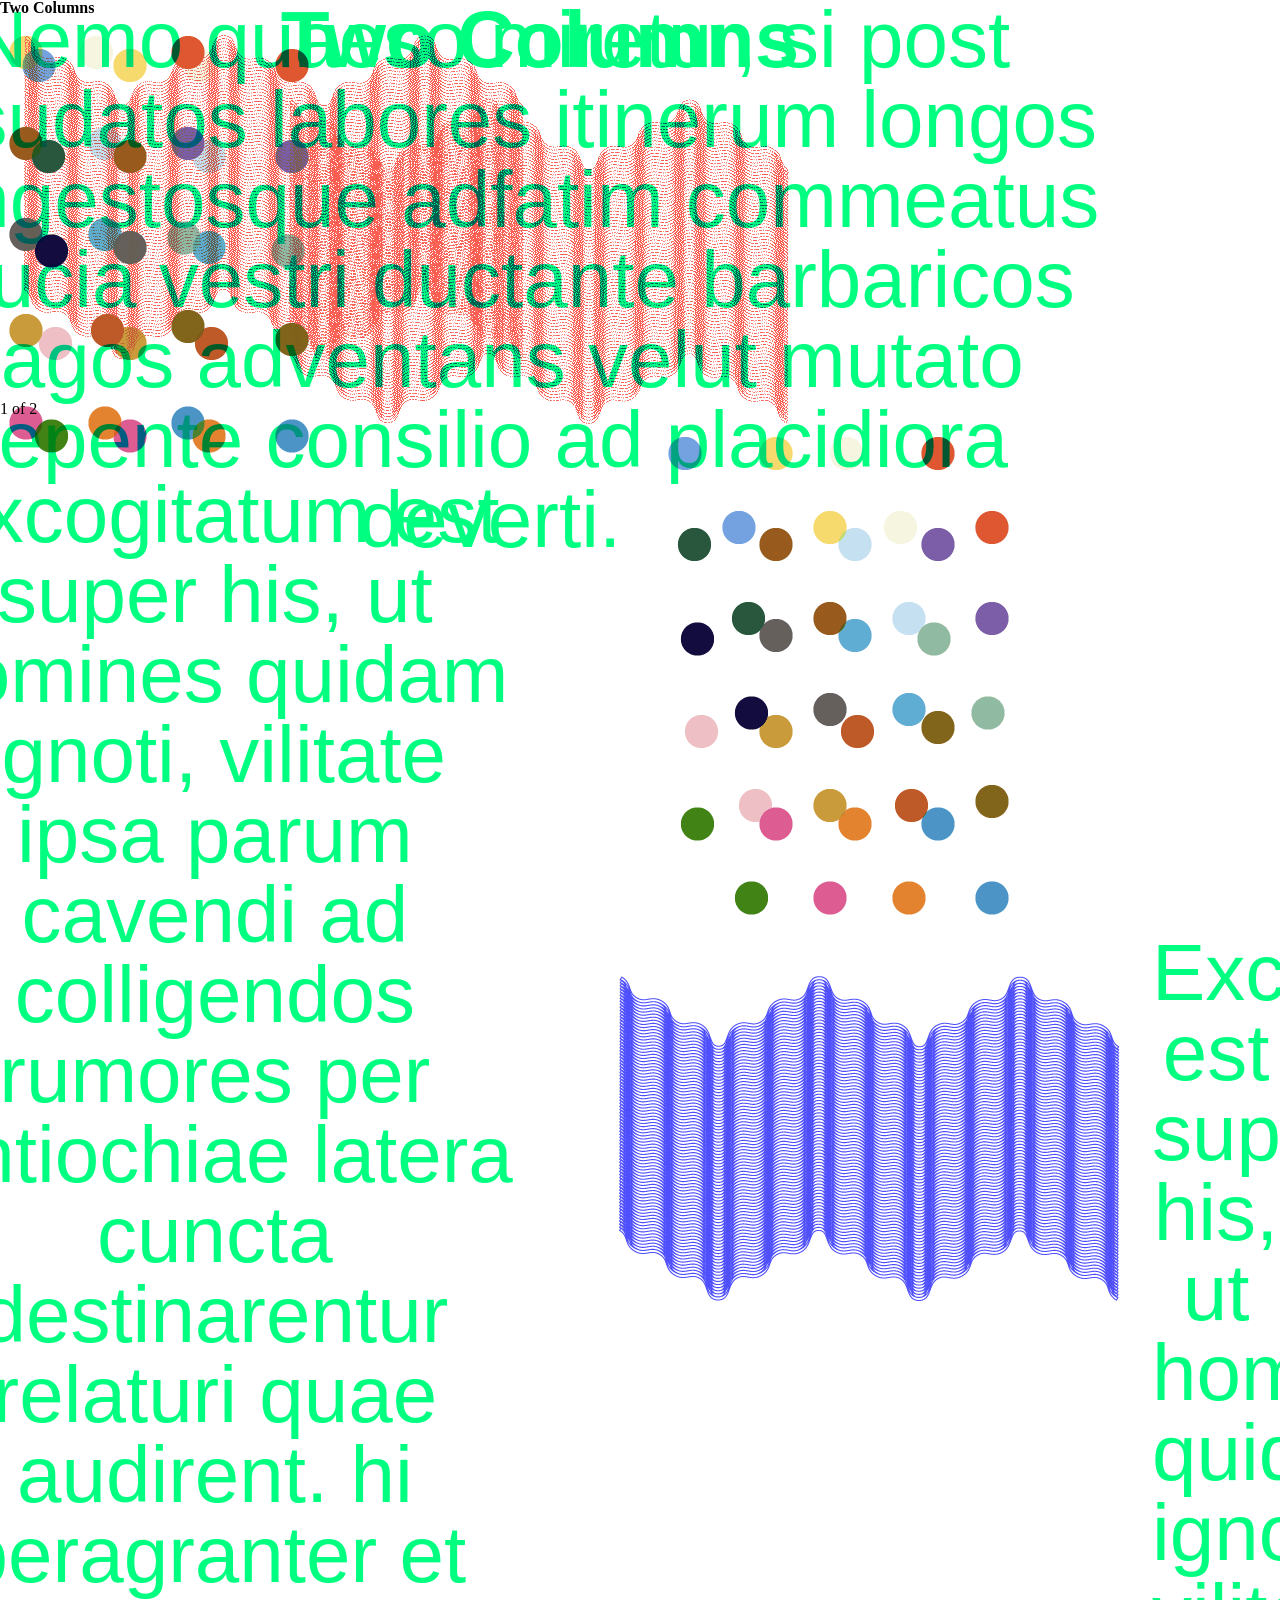
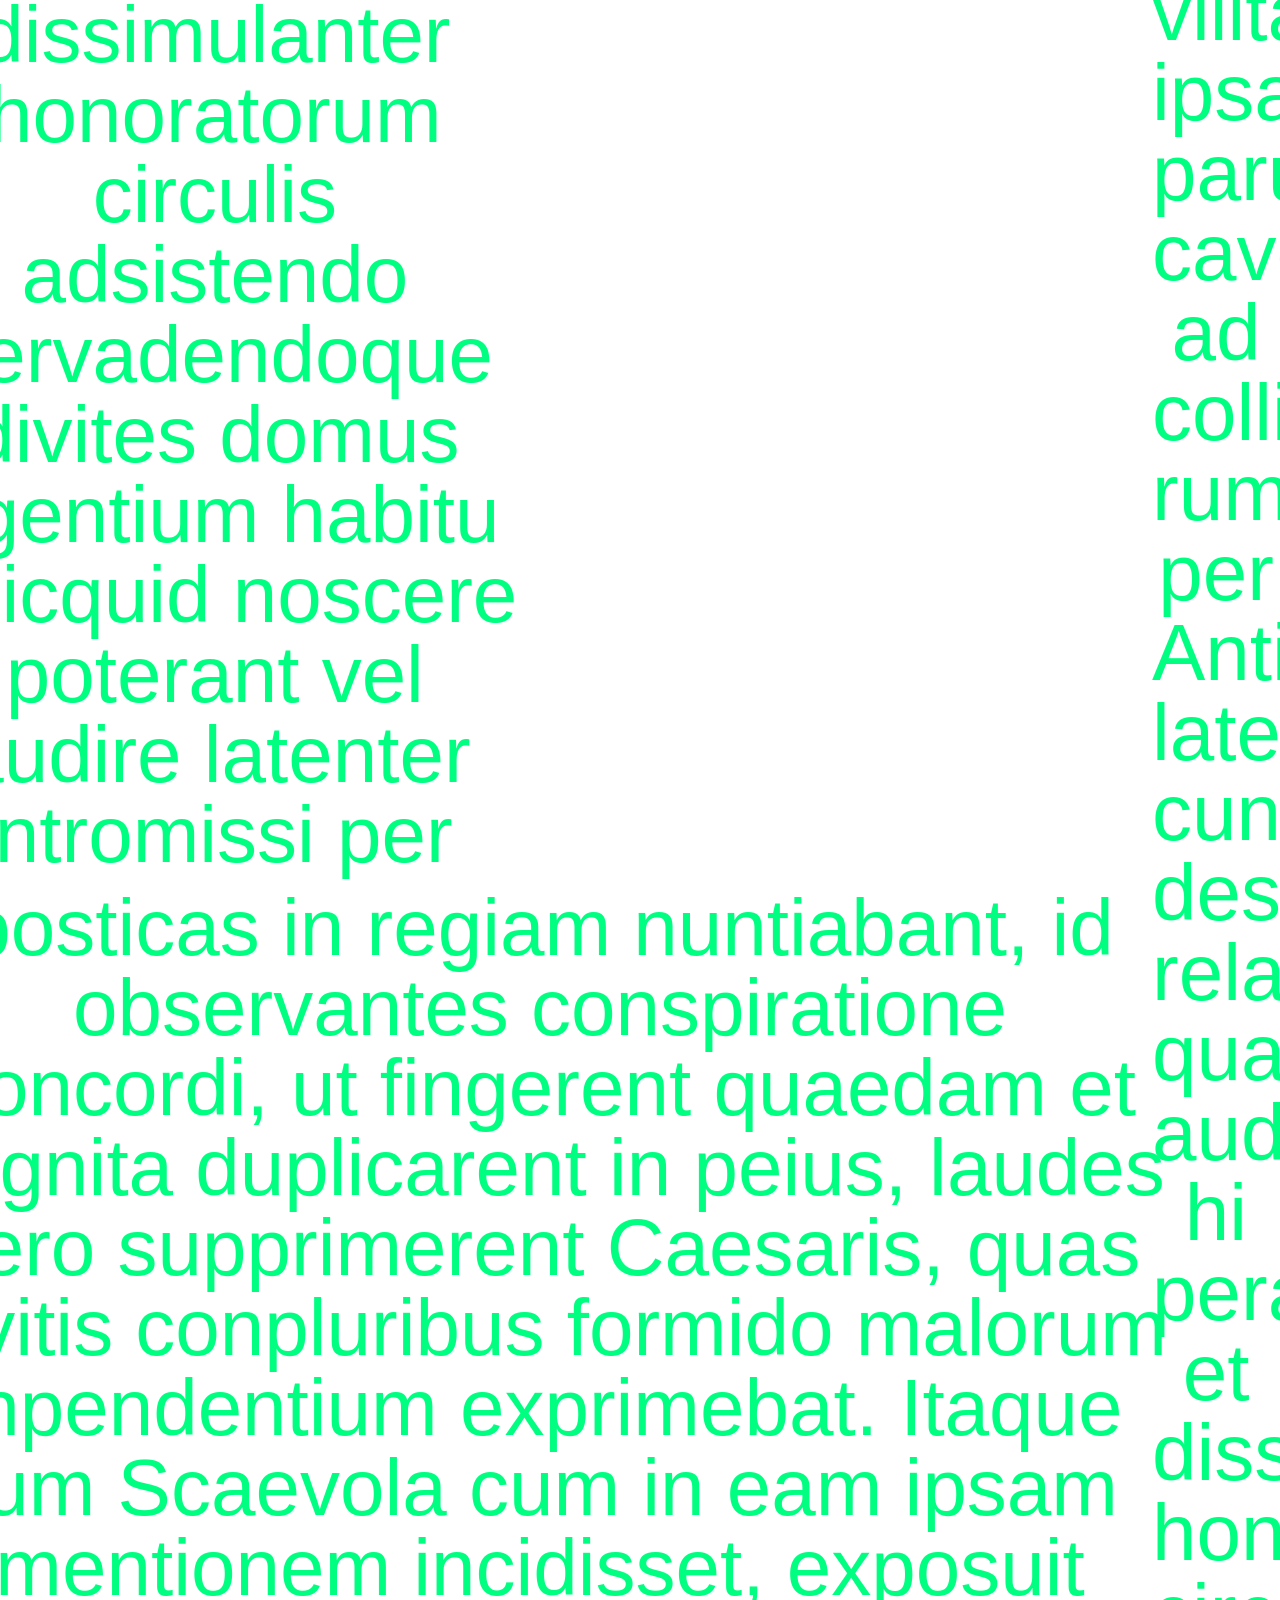
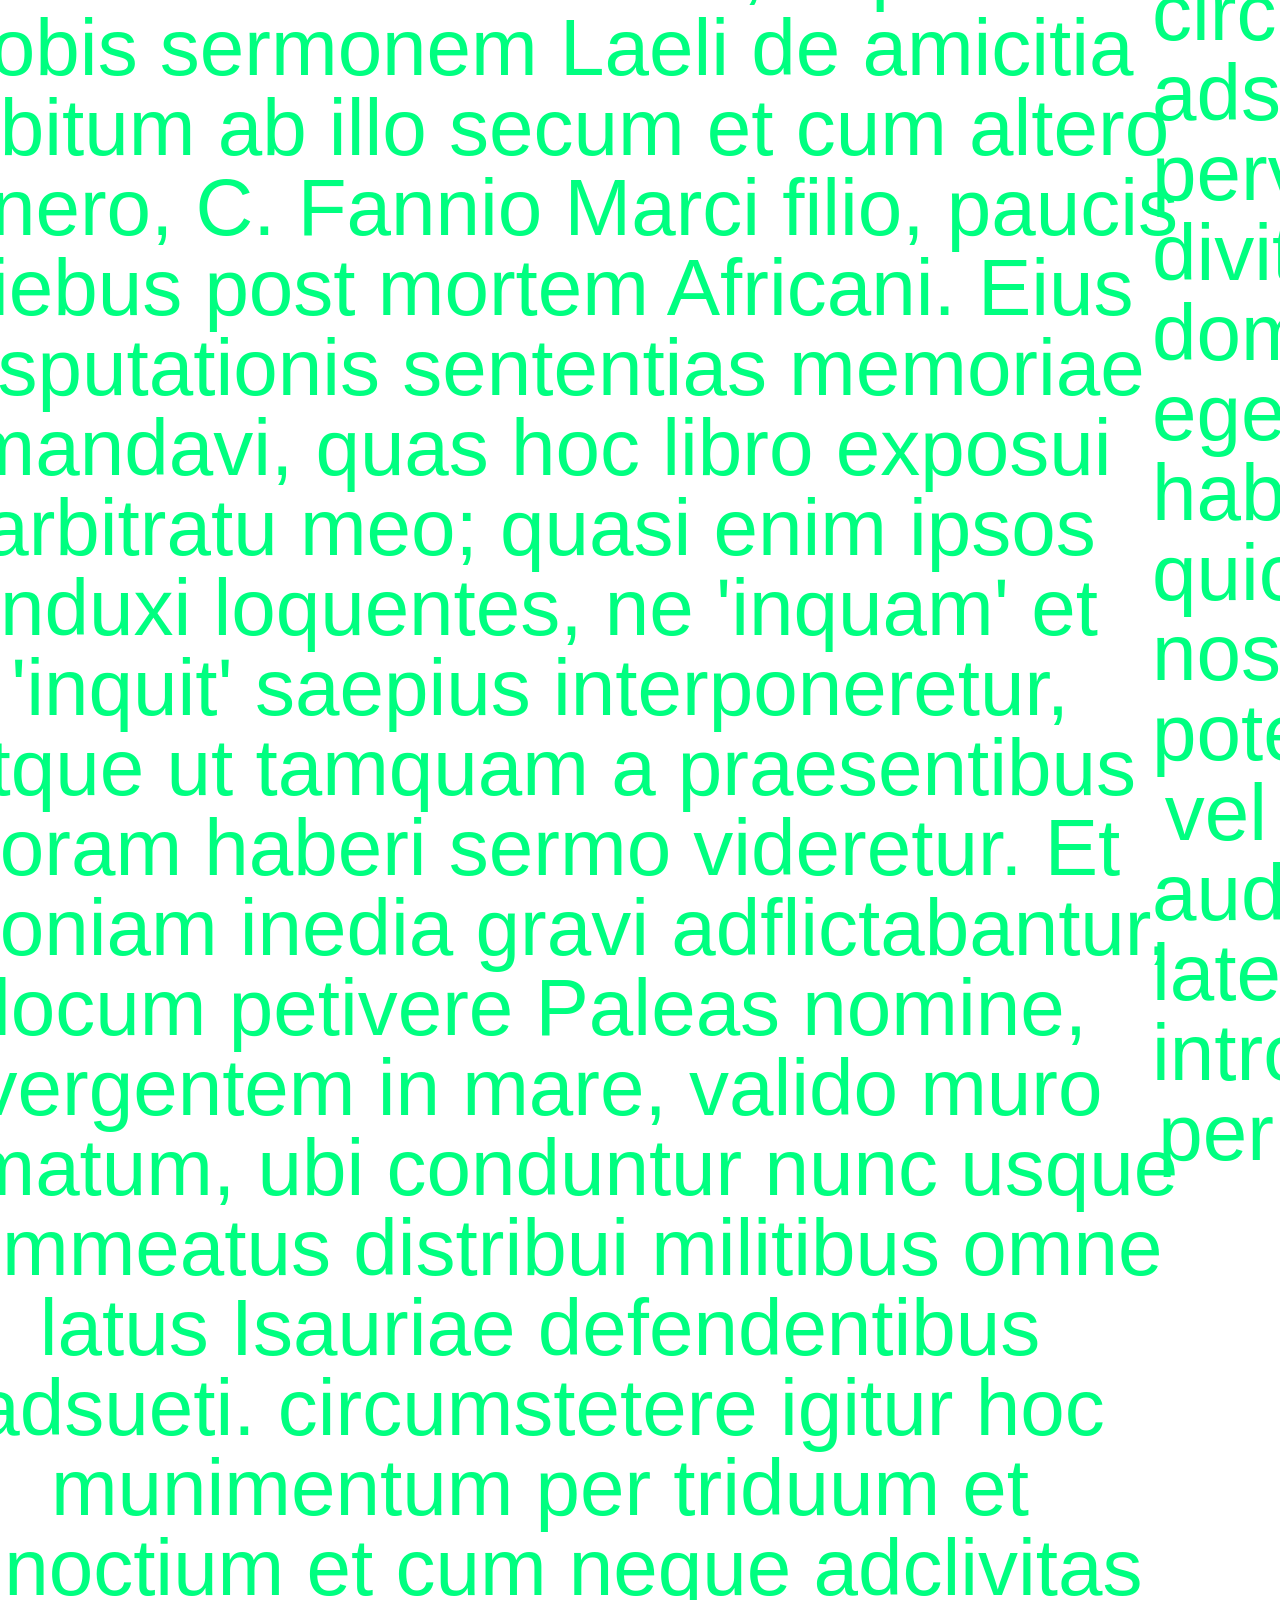
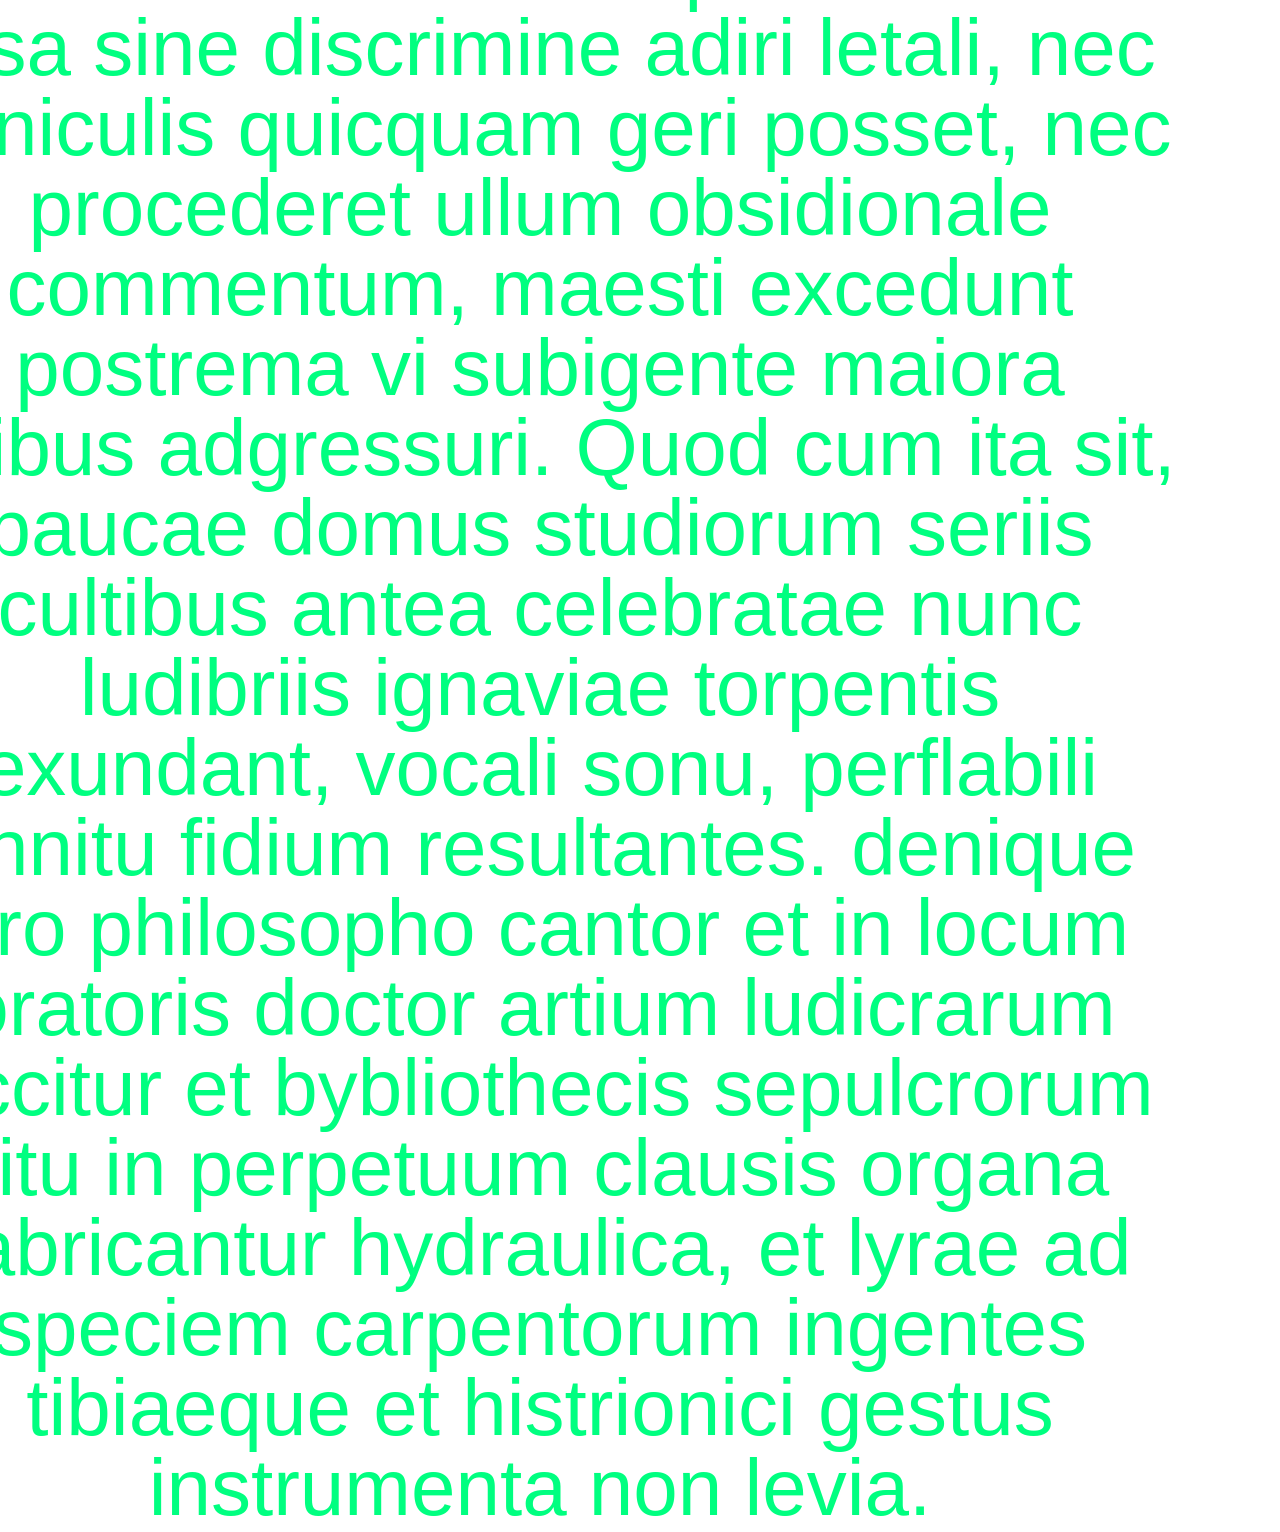
<file: index.html>
<!DOCTYPE html>
<!-- HTML5 Boilerplate -->
<!--[if lt IE 7]>      <html class="no-js lt-ie9 lt-ie8 lt-ie7"> <![endif]-->
<!--[if IE 7]>         <html class="no-js lt-ie9 lt-ie8"> <![endif]-->
<!--[if IE 8]>         <html class="no-js lt-ie9"> <![endif]-->
<!--[if gt IE 8]><!--> <html class="no-js"> <!--<![endif]-->

<head>

	<meta charset="utf-8">
	<!-- Always force latest IE rendering engine & Chrome Frame -->
	<meta http-equiv="X-UA-Compatible" content="IE=edge,chrome=1">

	<title>Infinite Process</title>
	<meta name="description" content="This is the Responsive Grid System, a quick, easy and flexible way to create a responsive web site.">
	<meta name="keywords" content="responsive, grid, system, web design">

	<meta name="author" content="www.grahamrobertsonmiller.co.uk">

	<meta http-equiv="cleartype" content="on">

	<link rel="shortcut icon" href="/favicon.ico">

    <script src="jquery.min.js"></script>
    <script src="jquery.stellar.js"></script>
        
    <script>
     </script>
    
	<!-- Responsive and mobile friendly stuff -->
	<meta name="HandheldFriendly" content="True">
	<meta name="MobileOptimized" content="320">
	<meta name="viewport" content="width=device-width, initial-scale=1.0">

	<link rel="stylesheet" href="css/html5reset.css" media="all">
   <link rel="stylesheet" href="css/premier-plan.css" media="all">
    <link rel="stylesheet" href="css/col.css" media="all">
	<link rel="stylesheet" href="css/2cols.css" media="all">
	<link rel="stylesheet" href="css/3cols.css" media="all">
	<link rel="stylesheet" href="css/4cols.css" media="all">
	<link rel="stylesheet" href="css/5cols.css" media="all">
	<link rel="stylesheet" href="css/6cols.css" media="all">
	<link rel="stylesheet" href="css/7cols.css" media="all">
	<link rel="stylesheet" href="css/8cols.css" media="all">
	<link rel="stylesheet" href="css/9cols.css" media="all">
	<link rel="stylesheet" href="css/10cols.css" media="all">
	<link rel="stylesheet" href="css/11cols.css" media="all">
	<link rel="stylesheet" href="css/12cols.css" media="all">

	</head>

<body>
<strong><head></strong>
 
<strong></head></strong>
    
				<div class="section group">
				<h3>Two Columns</h3>
				</div>
        <img src="Images/behind.png" />
				<div class="section group">
					<div class="col span_1_of_2">
					1 of 2
					</div>
					<div class="col span_1_of_2">
					  <img src="Images/goooood.png" />
					</div>
				</div>

    <div class="dialogue-container" data-stellar-ratio="0.5">
        
        
       
        <img src="Images/goooood.png" />
        
         </div>
  <div class="narration-container texte1 a:hover">
     
        
        
       
    <p>
         Excogitatum est super his, ut homines quidam ignoti, vilitate ipsa parum cavendi ad colligendos rumores per Antiochiae latera cuncta destinarentur relaturi quae audirent. hi peragranter et dissimulanter honoratorum circulis adsistendo pervadendoque divites domus egentium habitu quicquid noscere poterant vel audire latenter intromissi per
         <p>
            <div class="dialogue-container" data-stellar-ratio="0.5"> 
             <div class="section group">
				<h3>Two Columns</h3>
				</div>
        <img src="Images/behind.png" />
				<div class="section group">
					<div class="col span_1_of_2">
					Excogitatum est super his, ut homines quidam ignoti, vilitate ipsa parum cavendi ad colligendos rumores per Antiochiae latera cuncta destinarentur relaturi quae audirent. hi peragranter et dissimulanter honoratorum circulis adsistendo pervadendoque divites domus egentium habitu quicquid noscere poterant vel audire latenter intromissi per
					</div>
					<div class="col span_1_of_2">
					  <img src="Images/goooood.png" />
                        <img src="Images/ouioui.png" />
					</div>
				</div>
         posticas in regiam nuntiabant, id observantes conspiratione concordi, ut fingerent quaedam et cognita duplicarent in peius, laudes vero supprimerent Caesaris, quas invitis conpluribus formido malorum inpendentium exprimebat.

Itaque tum Scaevola cum in eam ipsam mentionem incidisset, exposuit nobis sermonem Laeli de amicitia habitum ab illo secum et cum altero genero, C. Fannio Marci filio, paucis diebus post mortem Africani. Eius disputationis sententias memoriae mandavi, quas hoc libro exposui arbitratu meo; quasi enim ipsos induxi loquentes, ne 'inquam' et 'inquit' saepius interponeretur, atque ut tamquam a praesentibus coram haberi sermo videretur.
               <div class="dialogue-container" data-stellar-ratio="0.5">  
                <div class="col span_1_of_2">
					  <img src="Images/goooood.png" />
					</div>
				</div>

Et quoniam inedia gravi adflictabantur, locum petivere Paleas nomine, vergentem in mare, valido muro firmatum, ubi conduntur nunc usque commeatus distribui militibus omne latus Isauriae defendentibus adsueti. circumstetere igitur hoc munimentum per triduum et trinoctium et cum neque adclivitas ipsa sine discrimine adiri letali, nec cuniculis quicquam geri posset, nec procederet ullum obsidionale commentum, maesti excedunt postrema vi subigente maiora viribus adgressuri.
                 

Quod cum ita sit, paucae domus studiorum seriis cultibus antea celebratae nunc ludibriis ignaviae torpentis exundant, vocali sonu, perflabili tinnitu fidium resultantes. denique pro philosopho cantor et in locum oratoris doctor artium ludicrarum accitur et bybliothecis sepulcrorum ritu in perpetuum clausis organa fabricantur hydraulica, et lyrae ad speciem carpentorum ingentes tibiaeque et histrionici gestus instrumenta non levia.
<div class="dialogue-container" data-stellar-ratio="0.5"> 
Nemo quaeso miretur, si post exsudatos labores itinerum longos congestosque adfatim commeatus fiducia vestri ductante barbaricos pagos adventans velut mutato repente consilio ad placidiora deverti.
        
   
            </p>

    </div>
    
    
        <script>

        $(window).stellar({
          hideDistantElements: false,
          hideElement: function($elem) { $elem.hide(); },
          showElement: function($elem) { $elem.show(); }
        });
                       
        
    </script>
</body>
</html>
</file>
<file: css/premier-plan.css>
.texte1{
font-size: 80px;
line-height:80px;
font-family:futura, sans-serif;
text-align: center;
color:rgb(0, 255, 128);
padding-top: 50px;
    
}

.texte2{
font-size: 80px;
line-height:80px;
font-family:monospacesans-serif;
text-align: center;
color:rgb(0, 255, 128);
padding-top: 50px;
    
}




.image{

url("/Images/ok.svg");
touch-action: darken;
}


}
.image4{
url(/Images/ok.svg");
}


.dialogue-container{
    position:absolute;
    top:0px;
    left:-100px;
    width: 100%;
    mix-blend-mode:darken;
    touch-action: multiply;

    
}

.narration-container{
    width:10%;
    float:right;
    text-align: center;
 touch-action: darken;

}


.texte3{
font-size:20px;
 line-height:normal;
text-align: left;
word-spacing:normal;
white-space:normal;

font-family: 'Source Sans Pro', sans-serif;
text-align: left;
color:rgb(0, 248, 88);

}
.foreground1{
    url("/Images/ok.svg") no-repeat center center fixed;
background-attachment: scroll;
    background-repeat: no-repeat;
    background-size: cover;
    position:fixed;
    top:0;
    left:0;
    width:100%;
    height:100%;
    
    z-index: 1;
    
    pointer-events: none;
}
body {
}
.foreground{
    url("/Images/ok.svg") no-repeat center center fixed;
background-attachment: scroll;
    background-repeat: no-repeat;
    background-size: cover;
    position:fixed;
    top:0;
    left:0;
    width:100%;
    height:100%;
    
    z-index: 1;
    
    pointer-events: none;
}

}

   

.background{
background-image:url("/Images/1.gif");
background-attachment: fixed;
background-repeat: no-repeat;
    background-size:cover;
    position:fixed;
    
top:0;
    left:0;
    width:100%;
    height:100%;
    
    z-index: 1;
    
    pointer-events: none;
}

body {
}
.foreground{
    url("/Images/ok.svg") no-repeat center center fixed;
background-attachment: scroll;
    background-repeat: no-repeat;
    background-size: cover;
    position:fixed;
    top:0;
    left:0;
    width:100%;
    height:100%;
    
    z-index: 1;
    
    pointer-events: none;
}
</file>
<file: css/col.css>
/*  SECTIONS  ============================================================================= */

.section {
	clear: both;
	padding: 0px;
	margin: 0px;
}

/*  GROUPING  ============================================================================= */


.group:before,
.group:after {
    content:"";
    display:table;
}
.group:after {
    clear:both;
}
.group {
    zoom:1; /* For IE 6/7 (trigger hasLayout) */
}

/*  GRID COLUMN SETUP   ==================================================================== */

.col {
	display: block;
	float:left;
	margin: 1% 0 1% 1.6%;
}

.col:first-child { margin-left: 0; } /* all browsers except IE6 and lower */


/*  REMOVE MARGINS AS ALL GO FULL WIDTH AT 480 PIXELS */

@media only screen and (max-width: 480px) {
	.col { 
		margin: 1% 0 1% 0%;
	}
}
</file>
<file: css/2cols.css>
/*  GRID OF TWO   ============================================================================= */


.span_2_of_2 {
	width: 100%;
}

.span_1_of_2 {
	width: 49.2%;
}

/*  GO FULL WIDTH AT LESS THAN 480 PIXELS */

@media only screen and (max-width: 480px) {
	.span_2_of_2 {
		width: 100%; 
	}
	.span_1_of_2 {
		width: 100%; 
	}
}
</file>
<file: css/3cols.css>
/*  GRID OF THREE   ============================================================================= */

	
.span_3_of_3 {
	width: 100%; 
}

.span_2_of_3 {
	width: 66.13%; 
}

.span_1_of_3 {
	width: 32.26%; 
}


/*  GO FULL WIDTH AT LESS THAN 480 PIXELS */

@media only screen and (max-width: 480px) {
	.span_3_of_3 {
		width: 100%; 
	}
	.span_2_of_3 {
		width: 100%; 
	}
	.span_1_of_3 {
		width: 100%;
	}
}
</file>
<file: css/4cols.css>
/*  GRID OF FOUR   ============================================================================= */

	
.span_4_of_4 {
	width: 100%; 
}

.span_3_of_4 {
	width: 74.6%; 
}

.span_2_of_4 {
	width: 49.2%; 
}

.span_1_of_4 {
	width: 23.8%; 
}


/*  GO FULL WIDTH AT LESS THAN 480 PIXELS */

@media only screen and (max-width: 480px) {
	.span_4_of_4 {
		width: 100%; 
	}
	.span_3_of_4 {
		width: 100%; 
	}
	.span_2_of_4 {
		width: 100%; 
	}
	.span_1_of_4 {
		width: 100%; 
	}
}
</file>
<file: css/5cols.css>
/*  GRID OF FIVE   ============================================================================= */

	
.span_5_of_5 {
	width: 100%;
}

.span_4_of_5 {
  	width: 79.68%; 
}

.span_3_of_5 {
  	width: 59.36%; 
}

.span_2_of_5 {
  	width: 39.04%;
}

.span_1_of_5 {
  	width: 18.72%;
}


/*  GO FULL WIDTH AT LESS THAN 480 PIXELS */

@media only screen and (max-width: 480px) {
	.span_5_of_5 {
		width: 100%; 
	}
	.span_4_of_5 {
		width: 100%; 
	}
	.span_3_of_5 {
		width: 100%; 
	}
	.span_2_of_5 {
		width: 100%; 
	}
	.span_1_of_5 {
		width: 100%; 
	}
}
</file>
<file: css/6cols.css>
/*  GRID OF SIX   ============================================================================= */


.span_6_of_6 {
	width: 100%;
}

.span_5_of_6 {
  	width: 83.06%;
}

.span_4_of_6 {
  	width: 66.13%;
}

.span_3_of_6 {
  	width: 49.2%;
}

.span_2_of_6 {
  	width: 32.26%;
}

.span_1_of_6 {
  	width: 15.33%;
}


/*  GO FULL WIDTH AT LESS THAN 480 PIXELS */

@media only screen and (max-width: 480px) {
	.span_6_of_6 {
		width: 100%; 
	}
	.span_5_of_6 {
		width: 100%; 
	}
	.span_4_of_6 {
		width: 100%; 
	}
	.span_3_of_6 {
		width: 100%; 
	}
	.span_2_of_6 {
		width: 100%; 
	}
	.span_1_of_6 {
		width: 100%; 
	}
}
</file>
<file: css/7cols.css>
/*  GRID OF SEVEN   ============================================================================= */


.span_7_of_7 {
	width: 100%;
}

.span_6_of_7 {
	width: 85.48%;
}

.span_5_of_7 {
  	width: 70.97%;
}

.span_4_of_7 {
  	width: 56.45%;
}

.span_3_of_7 {
  	width: 41.94%;
}

.span_2_of_7 {
  	width: 27.42%;
}

.span_1_of_7 {
  	width: 12.91%;
}


/*  GO FULL WIDTH AT LESS THAN 480 PIXELS */

@media only screen and (max-width: 480px) {
	.span_7_of_7 {
		width: 100%; 
	}
	.span_6_of_7 {
		width: 100%; 
	}
	.span_5_of_7 {
		width: 100%; 
	}
	.span_4_of_7 {
		width: 100%; 
	}
	.span_3_of_7 {
		width: 100%; 
	}
	.span_2_of_7 {
		width: 100%; 
	}
	.span_1_of_7 {
		width: 100%; 
	}
}
</file>
<file: css/8cols.css>
/*  GRID OF EIGHT   ============================================================================= */

	
.span_8_of_8 {
	width: 100%;
}

.span_7_of_8 {
	width: 87.3%; 
}

.span_6_of_8 {
	width: 74.6%; 
}

.span_5_of_8 {
	width: 61.9%; 
}

.span_4_of_8 {
	width: 49.2%; 
}

.span_3_of_8 {
	width: 36.5%;
}

.span_2_of_8 {
	width: 23.8%; 
}

.span_1_of_8 {
	width: 11.1%; 
}


/*  GO FULL WIDTH AT LESS THAN 480 PIXELS */

@media only screen and (max-width: 480px) {
	.span_8_of_8 {
		width: 100%; 
	}
	.span_7_of_8 {
		width: 100%; 
	}
	.span_6_of_8 {
		width: 100%; 
	}
	.span_5_of_8 {
		width: 100%; 
	}
	.span_4_of_8 {
		width: 100%; 
	}
	.span_3_of_8 {
		width: 100%; 
	}
	.span_2_of_8 {
		width: 100%; 
	}
	.span_1_of_8 {
		width: 100%; 
	}
}
</file>
<file: css/9cols.css>
/*  GRID OF NINE   ============================================================================= */


.span_9_of_9 {
	width: 100%;
}

.span_8_of_9 {
	width: 88.71%;
}

.span_7_of_9 {
	width: 77.42%; 
}

.span_6_of_9 {
	width: 66.13%; 
}

.span_5_of_9 {
	width: 54.84%; 
}

.span_4_of_9 {
	width: 43.55%; 
}

.span_3_of_9 {
	width: 32.26%;
}

.span_2_of_9 {
	width: 20.97%; 
}

.span_1_of_9 {
	width: 9.68%; 
}


/*  GO FULL WIDTH AT LESS THAN 480 PIXELS */

@media only screen and (max-width: 480px) {
	.span_9_of_9 {
		width: 100%; 
	}
	.span_8_of_9 {
		width: 100%; 
	}
	.span_7_of_9 {
		width: 100%; 
	}
	.span_6_of_9 {
		width: 100%; 
	}
	.span_5_of_9 {
		width: 100%; 
	}
	.span_4_of_9 {
		width: 100%; 
	}
	.span_3_of_9 {
		width: 100%; 
	}
	.span_2_of_9 {
		width: 100%; 
	}
	.span_1_of_9 {
		width: 100%; 
	}
}
</file>
<file: css/10cols.css>
/*  GRID OF TEN   ============================================================================= */


.span_10_of_10 {
	width: 100%;
}

.span_9_of_10 {
	width: 89.84%;
}

.span_8_of_10 {
	width: 79.68%;
}

.span_7_of_10 {
	width: 69.52%; 
}

.span_6_of_10 {
	width: 59.36%; 
}

.span_5_of_10 {
	width: 49.2%; 
}

.span_4_of_10 {
	width: 39.04%; 
}

.span_3_of_10 {
	width: 28.88%;
}

.span_2_of_10 {
	width: 18.72%; 
}

.span_1_of_10 {
	width: 8.56%; 
}


/*  GO FULL WIDTH AT LESS THAN 480 PIXELS */

@media only screen and (max-width: 480px) {
	.span_10_of_10 {
		width: 100%; 
	}
	.span_9_of_10 {
		width: 100%; 
	}
	.span_8_of_10 {
		width: 100%; 
	}
	.span_7_of_10 {
		width: 100%; 
	}
	.span_6_of_10 {
		width: 100%; 
	}
	.span_5_of_10 {
		width: 100%; 
	}
	.span_4_of_10 {
		width: 100%; 
	}
	.span_3_of_10 {
		width: 100%; 
	}
	.span_2_of_10 {
		width: 100%; 
	}
	.span_1_of_10 {
		width: 100%; 
	}
}
</file>
<file: css/11cols.css>
/*  GRID OF ELEVEN   ============================================================================= */

.span_11_of_11 {
	width: 100%;
}

.span_10_of_11 {
	width: 90.76%;
}

.span_9_of_11 {
	width: 81.52%;
}

.span_8_of_11 {
	width: 72.29%;
}

.span_7_of_11 {
	width: 63.05%; 
}

.span_6_of_11 {
	width: 53.81%; 
}

.span_5_of_11 {
	width: 44.58%; 
}

.span_4_of_11 {
	width: 35.34%; 
}

.span_3_of_11 {
	width: 26.1%;
}

.span_2_of_11 {
	width: 16.87%; 
}

.span_1_of_11 {
	width: 7.63%; 
}


/*  GO FULL WIDTH AT LESS THAN 480 PIXELS */

@media only screen and (max-width: 480px) {
	.span_11_of_11 {
		width: 100%; 
	}
	.span_10_of_11 {
		width: 100%; 
	}
	.span_9_of_11 {
		width: 100%; 
	}
	.span_8_of_11 {
		width: 100%; 
	}
	.span_7_of_11 {
		width: 100%; 
	}
	.span_6_of_11 {
		width: 100%; 
	}
	.span_5_of_11 {
		width: 100%; 
	}
	.span_4_of_11 {
		width: 100%; 
	}
	.span_3_of_11 {
		width: 100%; 
	}
	.span_2_of_11 {
		width: 100%; 
	}
	.span_1_of_11 {
		width: 100%; 
	}
}
</file>
<file: css/12cols.css>
/*  GRID OF TWELVE   ============================================================================= */

.span_12_of_12 {
	width: 100%;
}

.span_11_of_12 {
	width: 91.53%;
}

.span_10_of_12 {
	width: 83.06%;
}

.span_9_of_12 {
	width: 74.6%;
}

.span_8_of_12 {
	width: 66.13%;
}

.span_7_of_12 {
	width: 57.66%; 
}

.span_6_of_12 {
	width: 49.2%; 
}

.span_5_of_12 {
	width: 40.73%; 
}

.span_4_of_12 {
	width: 32.26%; 
}

.span_3_of_12 {
	width: 23.8%;
}

.span_2_of_12 {
	width: 15.33%; 
}

.span_1_of_12 {
	width: 6.86%; 
}


/*  GO FULL WIDTH AT LESS THAN 480 PIXELS */

@media only screen and (max-width: 480px) {
	.span_12_of_12 {
		width: 100%; 
	}
	.span_11_of_12 {
		width: 100%; 
	}
	.span_10_of_12 {
		width: 100%; 
	}
	.span_9_of_12 {
		width: 100%; 
	}
	.span_8_of_12 {
		width: 100%; 
	}
	.span_7_of_12 {
		width: 100%; 
	}
	.span_6_of_12 {
		width: 100%; 
	}
	.span_5_of_12 {
		width: 100%; 
	}
	.span_4_of_12 {
		width: 100%; 
	}
	.span_3_of_12 {
		width: 100%; 
	}
	.span_2_of_12 {
		width: 100%; 
	}
	.span_1_of_12 {
		width: 100%; 
	}
}
</file>
